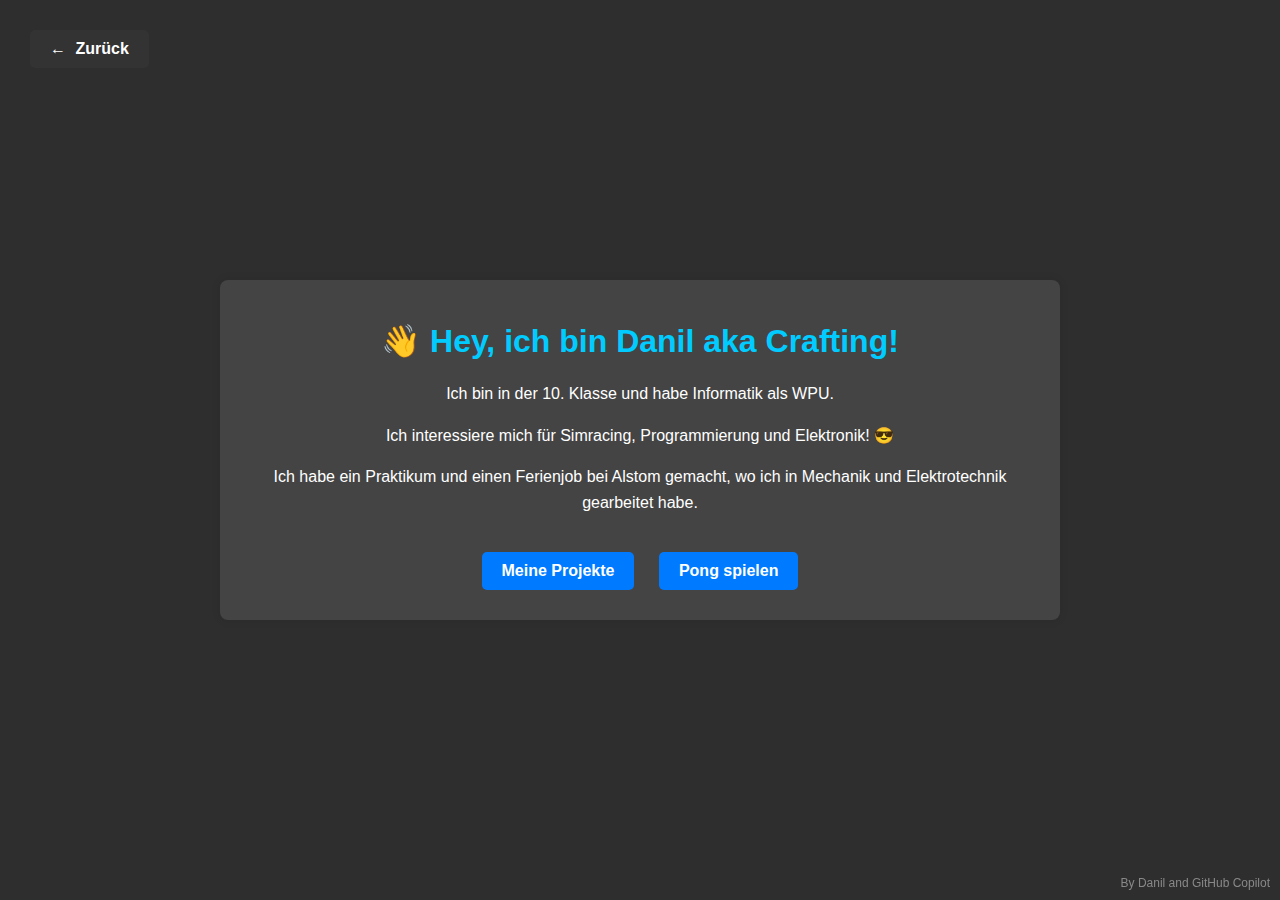
<file: about.html>
<!DOCTYPE html>
<html lang="de">
<head>
    <meta charset="UTF-8">
    <meta name="viewport" content="width=device-width, initial-scale=1.0">
    <title>Über mich</title>
    <link rel="stylesheet" href="style.css">
    <link rel="icon" href="src/icons/AboutMe.png" type="image/x-icon">
 
    <style>
        body {
            background-color: rgb(46, 46, 46);
            color: white;
            font-family: Arial, sans-serif;
            margin: 0;
            padding: 0;
        }
        .container {
            max-width: 800px;
            margin: 50px auto;
            padding: 20px;
            background-color: rgb(68, 68, 68);
            box-shadow: 0 0 10px rgba(0, 0, 0, 0.1);
            border-radius: 8px;
        }
        h1 {
            font-family: 'Dotty', sans-serif;
            color: rgb(0, 204, 255);
        }
        p {
            line-height: 1.6;
        }
        .button {
            display: inline-block;
            margin-top: 20px;
            padding: 10px 20px;
            color: white;
            background: #007bff; /* Schicke blaue Farbe */
            border-radius: 5px;
            text-decoration: none;
            font-weight: bold;
            transition: background 0.3s, transform 0.3s, box-shadow 0.3s;
        }
        .button:hover {
            background: #0056b3; /* Dunkleres Blau beim Hover */
            transform: translateY(-3px);
            box-shadow: 0 4px 15px rgba(0, 204, 255, 0.7);
        }
        .button:active {
            transform: translateY(1px);
            box-shadow: 0 2px 10px rgba(0, 204, 255, 0.7);
        }
        .back-button {
            position: absolute;
            top: 20px;
            left: 20px;
            padding: 10px 20px;
            font-size: 1em;
            color: #fff;
            background-color: #333;
            border: none;
            cursor: pointer;
            z-index: 1;
            transition: transform 0.3s, background-color 0.3s;
        }
        .back-button:hover {
            background-color: #555;
            transform: scale(1.1) rotate(10deg);
        }
        .back-button:active {
            background-color: #777;
            transform: scale(0.9) rotate(-10deg);
        }
        .back-button::before {
            content: '← ';
            margin-right: 5px;
        }
        .watermark {
            position: fixed;
            bottom: 10px;
            right: 10px;
            font-size: 12px;
            color: #888;
        }
    </style>
</head>
<body class="dark-mode">
    <button class="back-button" onclick="history.back()">Zurück</button>
    <div class="container">
        <h1>👋 Hey, ich bin Danil aka Crafting!</h1>
        <p>Ich bin in der 10. Klasse und habe Informatik als WPU.</p>
        <p>Ich interessiere mich für Simracing, Programmierung und Elektronik! 😎</p>
        <p>Ich habe ein Praktikum und einen Ferienjob bei Alstom gemacht, wo ich in Mechanik und Elektrotechnik gearbeitet habe.</p>
        <a id="projectsBtn" href="projects.html" class="button">Meine Projekte</a>
        <a id="pongBtn" href="#" class="button" onclick="openPong()">Pong spielen</a>
    </div>
    <div class="watermark">By Danil and GitHub Copilot</div>

    <script>
        function openPong() {
            window.open("pongGame.html", "Pong", "width=400,height=400");
        }
    </script>
</body>
</html>
</file>
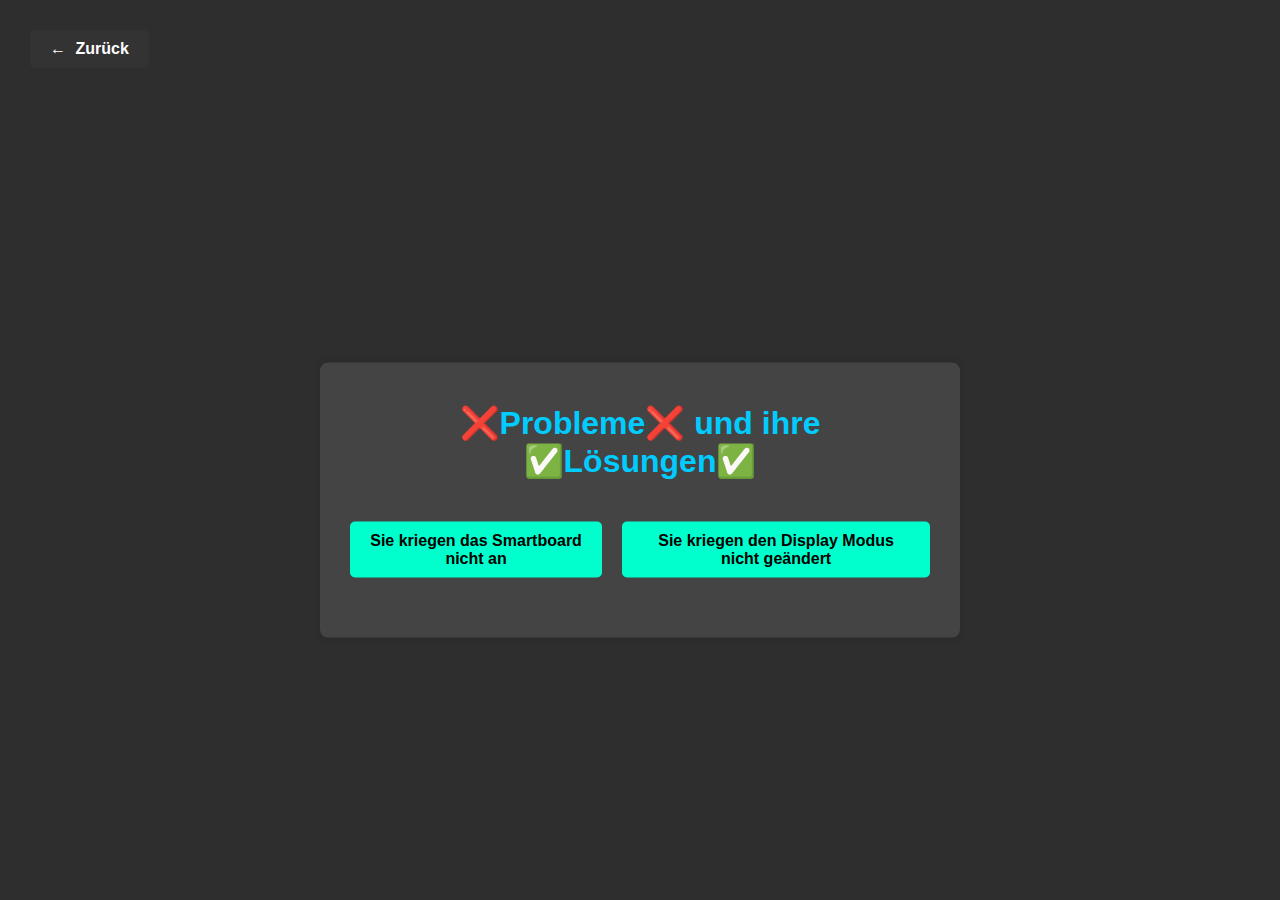
<file: lehrer.html>
<!DOCTYPE html>  
<html lang="de">  
<head>  
    <meta charset="UTF-8">  
    <meta name="viewport" content="width=device-width, initial-scale=1.0">  
    <title>Tutorials Für Lehrer👨‍🏫👩‍🏫🧑‍🏫</title>  
    <link rel="stylesheet" href="style.css">  
    <style>  
        body {  
            background-color: rgb(46, 46, 46);  
            color: white;  
            font-family: Arial, sans-serif;  
            margin: 0;  
            padding: 0;  
            overflow: hidden; /* Prevent scrolling on the main window */  
        }  
        .container {  
            max-width: 800px;  
            margin: 50px auto;  
            padding: 20px;  
            background-color: rgb(68, 68, 68);  
            box-shadow: 0 0 10px rgba(0, 0, 0, 0.1);  
            border-radius: 8px;  
            position: absolute;  
            top: 50%;  
            left: 50%;  
            transform: translate(-50%, -50%);  
        }  
        .tutorial-container {  
            overflow-y: auto; /* Add vertical scrollbar if content is too long */  
            max-height: 80vh; /* Limit the height of the container */  
        }  
        h1 {  
            font-family: 'Dotty', sans-serif;  
            color: rgb(0, 204, 255);  
        }  
        .step img {  
            width: 100%;  
        }  
        .hidden {  
            display: none;  
        }  
        .back-button {  
            position: absolute;  
            top: 20px;  
            left: 20px;  
            padding: 10px 20px;  
            font-size: 1em;  
            color: #fff;  
            background-color: #333;  
            border: none;  
            cursor: pointer;  
            z-index: 1;  
            transition: transform 0.3s, background-color 0.3s;  
        }  
        .back-button:hover {  
            background-color: #555;  
            transform: scale(1.1) rotate(10deg);  
        }  
        .back-button:active {  
            background-color: #777;  
            transform: scale(0.9) rotate(-10deg);  
        }  
        .back-button::before {  
            content: '← ';  
            margin-right: 5px;  
        }  
        .button-container {  
            display: flex;  
            justify-content: space-between;  
            margin-bottom: 20px;  
            position: sticky;  
            top: 0;  
            background-color: rgb(68, 68, 68);  
            z-index: 2;  
            padding: 10px 0;  
        }  
    </style>  
</head>  
<body>  
    <button class="back-button" onclick="location.href='index.html'">Zurück</button>  
    <div class="container">  
        <h1>❌Probleme❌ und ihre ✅Lösungen✅</h1>  
        <div class="button-container">  
            <button onclick="showSmartboardtutorial()">Sie kriegen das Smartboard nicht an</button>  
            <button onclick="showDisplayModeTutorial()">Sie kriegen den Display Modus nicht geändert</button>  
        </div>  

        <div id="Smartboardtutorial" class="tutorial-container hidden">  
            <h2>Problem:🖥️ Smartboard geht nicht an</h2>  
            <div class="step">  
                <h2>Schritt 1</h2>  
                <p>Display Modus überprüfen</p>  
                <p>siehe "Problem: Display Modus ändern"</p>  
            </div>  
            <div class="step">  
                <h2>Schritt 2</h2>  
                <p>Lokalisieren Sie das Netzkabel</p>  
                <img src="src/images/smartboardFix/Image1.png" alt="Smartboard Bild 1">  
            </div>  
            <div class="step">  
                <h2>Schritt 3</h2>  
                <p>Ziehen Sie das Netzkabel raus und warten Sie drei Sekunden</p>  
                <img src="src/images/smartboardFix/image2.png" alt="Smartboard Bild 2">  
            </div>  
            <div class="step">  
                <h2>Schritt 4</h2>  
                <p>Stecken Sie das Netzkabel wieder hinein</p>  
                <img src="src/images/smartboardFix/image3.png" alt="Smartboard Bild 3">  
            </div>  
            <div class="step">  
                <h2>Schritt 5</h2>  
                <p>Warten Sie bis der "Power" Knopf orange/rot leuchtet und drücken Sie diesen</p>  
                <img src="src/images/smartboardFix/image4.png" alt="Smartboard Bild 4">    
            </div>  
            <div class="step">  
                <h2>Schritt 6</h2>  
                <p>Voila! Der Knopf müsste jetzt grün leuchten/blinken</p>  
                <img src="src/images/smartboardFix/image5.png" alt="Smartboard Bild 5">  
            </div>  
        </div>  

        <div id="displayModeTutorial" class="tutorial-container hidden">  
            <h2>Problem: 🖥️ Display Modus ändern</h2>  
            <div class="step">  
                <h2>Schritt 1</h2>  
                <p>Öffnen Sie die Einstellungen mit der Tastenkombination Windows + "I" auf der Tastatur</p>  
                <img src="src/images/DisplayModeTutorial/Tastenkombination.png" alt="Display Modus Bild 1">  
            </div>  
            <div class="step">  
                <h2>Schritt 2</h2>  
                <p>Wählen Sie "System" und dann "Anzeige/Bildschirm"</p>  
                <img src="src/images/DisplayModeTutorial/Einstellungen.png" alt="Display Modus Bild 2">  
            </div>  
            <div class="step">  
                <h2>Schritt 3</h2>  
                <p>Ändern Sie den Anzeigemodus nach Bedarf</p>  
                <img src="src/images/DisplayModeTutorial/AnzeigemodusAuswaehlen.png" alt="Display Modus Bild 3">  
            </div>  
        </div>  

    </div>  

    <script>  
        function showSmartboardtutorial() {  
            let smartboardTutorial = document.getElementById('Smartboardtutorial');  
            let displayModeTutorial = document.getElementById('displayModeTutorial');  

            smartboardTutorial.classList.toggle('hidden');  
            displayModeTutorial.classList.add('hidden'); // Sicherstellen, dass das andere Tutorial geschlossen wird  
        }  

        function showDisplayModeTutorial() {  
            let smartboardTutorial = document.getElementById('Smartboardtutorial');  
            let displayModeTutorial = document.getElementById('displayModeTutorial');  

            displayModeTutorial.classList.toggle('hidden');  
            smartboardTutorial.classList.add('hidden'); // Sicherstellen, dass das andere Tutorial geschlossen wird  
        }  
    </script>  

</body>  
</html>
</file>
<file: pongGame.html>
<!DOCTYPE html>
<html lang="de">
<head>
    <meta charset="UTF-8">
    <meta name="viewport" content="width=device-width, initial-scale=1.0">
    <title>Pong</title>
    <style>
        body { display: flex; justify-content: center; align-items: center; height: 100vh; margin: 0; background: black; color: white; }
        canvas { background: black; }
        .close-btn { position: absolute; top: 10px; right: 10px; padding: 5px 10px; background: red; color: white; border: none; cursor: pointer; }
        .score { position: absolute; top: 10px; left: 50%; transform: translateX(-50%); font-size: 20px; }
    </style>
</head>
<body>
    <button class="close-btn" onclick="window.close()">Schließen</button>
    <div class="score" id="score">Player: 0 | AI: 0</div>
    <canvas id="pongCanvas" width="300" height="300"></canvas>
    <script>
        const canvas = document.getElementById('pongCanvas');
        const context = canvas.getContext('2d');
        const scoreDisplay = document.getElementById('score');

        let paddleWidth = 10, paddleHeight = 50;
        let ballSize = 10;
        let playerY = canvas.height / 2 - paddleHeight / 2;
        let aiY = canvas.height / 2 - paddleHeight / 2;
        let ballX = canvas.width / 2 - ballSize / 2;
        let ballY = canvas.height / 2 - ballSize / 2;
        let ballSpeedX = 1, ballSpeedY = 1; // Further reduced speed
        let playerScore = 0, aiScore = 0;

        function draw() {
            context.clearRect(0, 0, canvas.width, canvas.height);
            context.fillStyle = 'white';

            // Draw paddles
            context.fillRect(0, playerY, paddleWidth, paddleHeight);
            context.fillRect(canvas.width - paddleWidth, aiY, paddleWidth, paddleHeight);

            // Draw ball
            context.fillRect(ballX, ballY, ballSize, ballSize);
        }

        function update() {
            ballX += ballSpeedX;
            ballY += ballSpeedY;

            // Ball collision with top and bottom
            if (ballY <= 0 || ballY + ballSize >= canvas.height) {
                ballSpeedY = -ballSpeedY;
            }

            // Ball collision with paddles
            if (ballX <= paddleWidth && ballY + ballSize >= playerY && ballY <= playerY + paddleHeight) {
                ballSpeedX = -ballSpeedX;
            }
            if (ballX + ballSize >= canvas.width - paddleWidth && ballY + ballSize >= aiY && ballY <= aiY + paddleHeight) {
                ballSpeedX = -ballSpeedX;
            }

            // Ball out of bounds
            if (ballX <= 0) {
                aiScore++;
                resetBall();
            }
            if (ballX + ballSize >= canvas.width) {
                playerScore++;
                resetBall();
            }

            // AI movement
            if (aiY + paddleHeight / 2 < ballY) {
                aiY += 1; // Further reduced AI speed
            } else {
                aiY -= 1; // Further reduced AI speed
            }

            draw();
            updateScore();
        }

        function resetBall() {
            ballX = canvas.width / 2 - ballSize / 2;
            ballY = canvas.height / 2 - ballSize / 2;
            ballSpeedX = -ballSpeedX; // Change direction
        }

        function updateScore() {
            scoreDisplay.textContent = `Player: ${playerScore} | AI: ${aiScore}`;
        }

        function gameLoop() {
            update();
            requestAnimationFrame(gameLoop);
        }

        canvas.addEventListener('mousemove', (e) => {
            playerY = e.clientY - canvas.getBoundingClientRect().top - paddleHeight / 2;
        });

        gameLoop();
    </script>
</body>
</html>
</file>
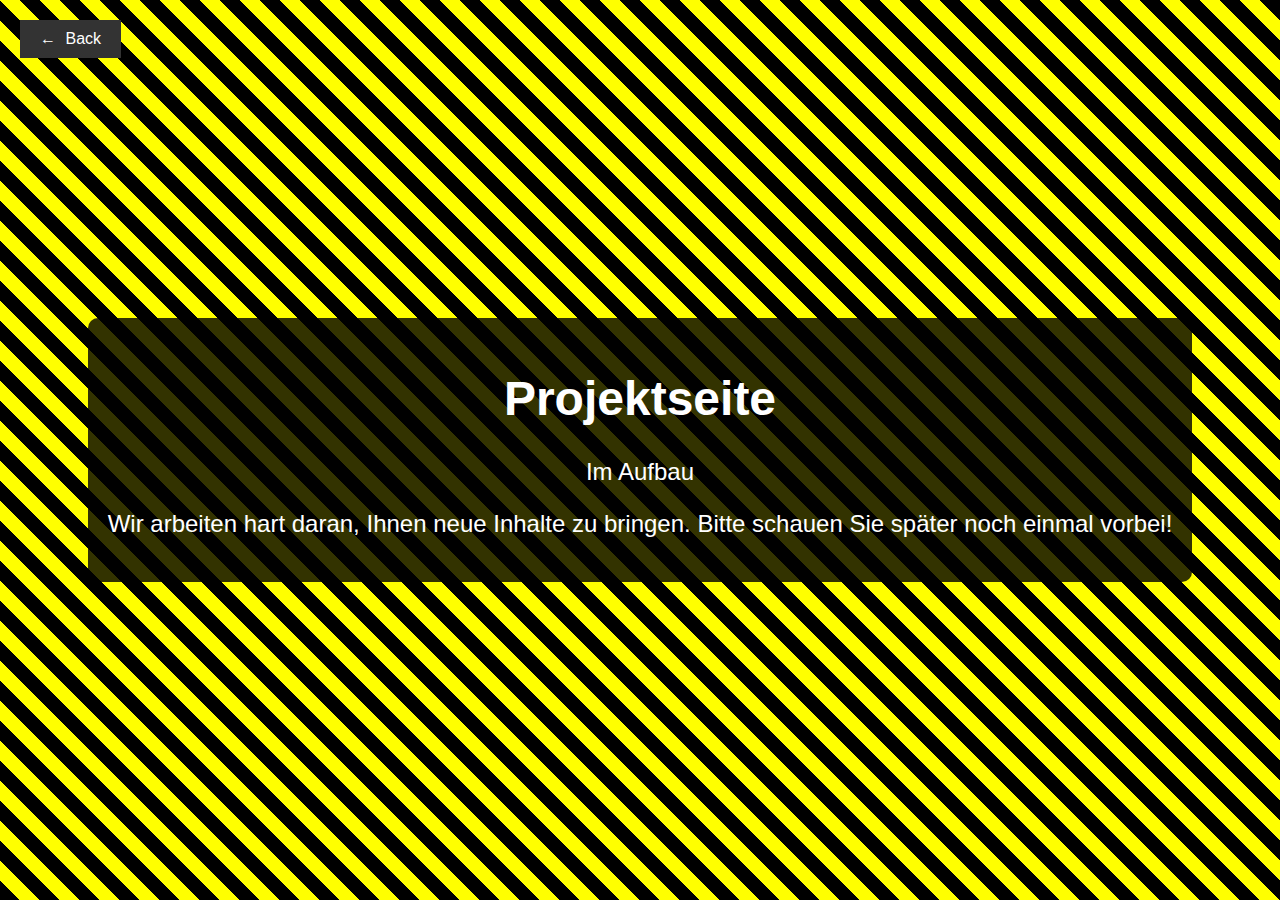
<file: projects.html>
<!DOCTYPE html>
<html lang="en">
<head>
    <meta charset="UTF-8">
    <meta name="viewport" content="width=device-width, initial-scale=1.0">
    <title>Projects - Under Construction</title>
    <link rel="icon" href="src/icons/construction.png" type="image/x-icon">
    <style>
        body {
            display: flex;
            justify-content: center;
            align-items: center;
            height: 100vh;
            margin: 0;
            font-family: Arial, sans-serif;
            background-color: #f0f0f0;
            background: linear-gradient(45deg, yellow 25%, black 25%, black 50%, yellow 50%, yellow 75%, black 75%, black);
            background-size: 40px 40px;
            position: relative;
        }
        .container {
            text-align: center;
            z-index: 0;
            position: relative;
            z-index: 1;
            color: #fff;
            background-color: rgba(0, 0, 0, 0.8);
            padding: 20px;
            border-radius: 10px;
        }
        h1 {
            font-size: 3em;
            color: #ffffff;
        }
        p {
            font-size: 1.5em;
            color: #ffffff;
        }
        .caution-tape {
            position: absolute;
            top: 0;
            left: 0;
            width: 100%;
            height: 100%;
            background: linear-gradient(45deg, yellow 25%, black 25%, black 50%, yellow 50%, yellow 75%, black 75%, black);
            background-size: 40px 40px;
            opacity: 0.5;
            z-index: -1;
        }
        
        .back-button {
            position: absolute;
            top: 20px;
            left: 20px;
            padding: 10px 20px;
            font-size: 1em;
            color: #fff;
            background-color: #333;
            border: none;
            cursor: pointer;
            z-index: 1;
            transition: transform 0.3s, background-color 0.3s;
        }
        .back-button:hover {
            background-color: #555;
            transform: scale(1.1) rotate(10deg);
        }
        .back-button:active {
            background-color: #777;
            transform: scale(0.9) rotate(-10deg);
        }
        .back-button::before {
            content: '← ';
            margin-right: 5px;
        }
    </style>
    <link rel="icon" href="favicon.ico" type="image/x-icon">
</head>
<body>
    <button class="back-button" onclick="history.back()">Back</button>
    <div class="caution-tape"></div>
    <div class="overlay"></div>
    <div class="container">
        <h1>Projektseite</h1>
        <p>Im Aufbau</p>
        <p>Wir arbeiten hart daran, Ihnen neue Inhalte zu bringen. Bitte schauen Sie später noch einmal vorbei!</p>
    </div>
</body>
</html>
</file>
<file: style.css>
/* Allgemeines Styling */
body {
    color: white;
    text-align: center;
    height: 100vh;
    display: flex;
    flex-direction: column;
    justify-content: center;
    align-items: center;
    font-family: 'Press Start 2P', cursive; /* Pixel-like font */
    overflow: hidden;
    background-color: rgb(46, 46, 46);
    margin: 0;
    padding: 0;
}

/* Styling für Buttons */
button {
    background: #00ffcc;
    border: none;
    padding: 10px 20px;
    margin: 10px;
    font-size: 16px;
    cursor: pointer;
    border-radius: 5px;
    font-weight: bold;
    transition: 0.3s;
}

button:hover {
    background: #0080ff;
    color: white;
}

button:disabled {
    background: #ff0000;
    color: #ffffff;
}

button.angry {
    background: #ff0000;
    color: #ffffff;
    animation: shake 0.5s;
    animation-iteration-count: infinite;
}

@keyframes shake {
    0% { transform: translate(1px, 1px) rotate(0deg); }
    10% { transform: translate(-1px, -2px) rotate(-1deg); }
    20% { transform: translate(-3px, 0px) rotate(1deg); }
    30% { transform: translate(3px, 2px) rotate(0deg); }
    40% { transform: translate(1px, -1px) rotate(1deg); }
    50% { transform: translate(-1px, 2px) rotate(-1deg); }
    60% { transform: translate(-3px, 1px) rotate(0deg); }
    70% { transform: translate(3px, 1px) rotate(-1deg); }
    80% { transform: translate(-1px, -1px) rotate(1deg); }
    90% { transform: translate(1px, 2px) rotate(0deg); }
    100% { transform: translate(1px, -2px) rotate(-1deg); }
}

/* Styling für "Über mich" Button */
#aboutBtn:hover {
    background: #0080ff;
    color: white;
}

/* Über mich Seite */
.about-page {
    color: white;
    text-align: center;
    height: 100vh;
    display: flex;
    flex-direction: column;
    justify-content: center;
    align-items: center;
    font-family: Arial, sans-serif;
}

.container {
    background: rgba(0, 0, 0, 0.6);
    padding: 20px;
    border-radius: 15px;
    max-width: 800px;
    margin: 50px auto;
    background-color: rgb(68, 68, 68);
    box-shadow: 0 0 10px rgba(0, 0, 0, 0.1);
    border-radius: 8px;
}

.button {
    background: #00ffcc;
    border: none;
    padding: 10px 20px;
    margin: 10px;
    font-size: 16px;
    cursor: pointer;
    border-radius: 5px;
    font-weight: bold;
    transition: 0.3s;
}

.button:hover {
    background: #00ffff;
}

h1 {
    font-family: 'Dotty', sans-serif;
    color: rgb(0, 204, 255);
}

.step img {
    width: 100%;
}

.hidden {
    display: none;
}
</file>
